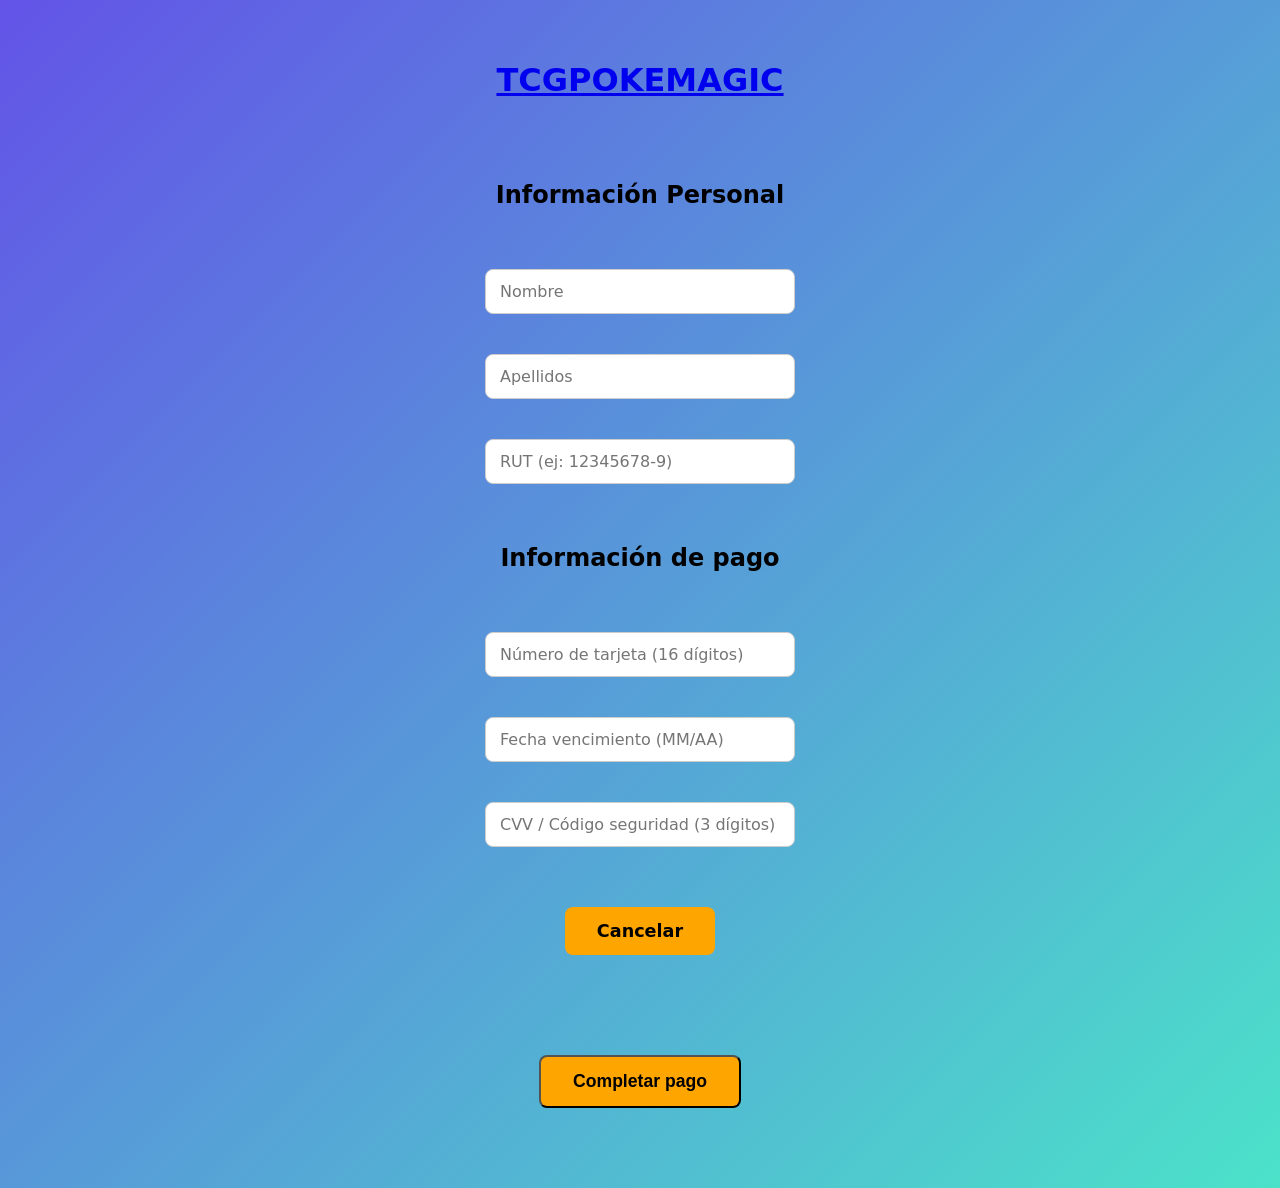
<file: pages/formulariopago.html>
<!DOCTYPE html>
<html lang="en">

<head>
    <meta charset="UTF-8">
    <meta name="viewport" content="width=device-width, initial-scale=1.0">
    <title>Document</title>
    <link rel="stylesheet" href="../styles/styles.css">
</head>

<body>
    <main id="formulario_pago">
        <a href="../page2.html">
            <h1>TCGPOKEMAGIC</h1>
        </a>

        <h2>Información Personal</h2>
        <input type="text" placeholder="Nombre" id="nombre">
        <input type="text" placeholder="Apellidos" id="apellido">
        <input type="text" placeholder="RUT (ej: 12345678-9)" id="rut">

        <h2>Información de pago</h2>
        <input type="text" placeholder="Número de tarjeta (16 dígitos)" id="numeroTarjeta">
        <input type="text" placeholder="Fecha vencimiento (MM/AA)" id="vencimiento">
        <input type="password" placeholder="CVV / Código seguridad (3 dígitos)" id="cvv">

        <a href="../pages/page2.html" class="btn-comprar">Cancelar</a>
        <button onclick="completarPago()" class="btn-comprar">Completar pago</button>
    </main>
</body>
<script src="../scripts/script.js"></script>

</html>
</file>
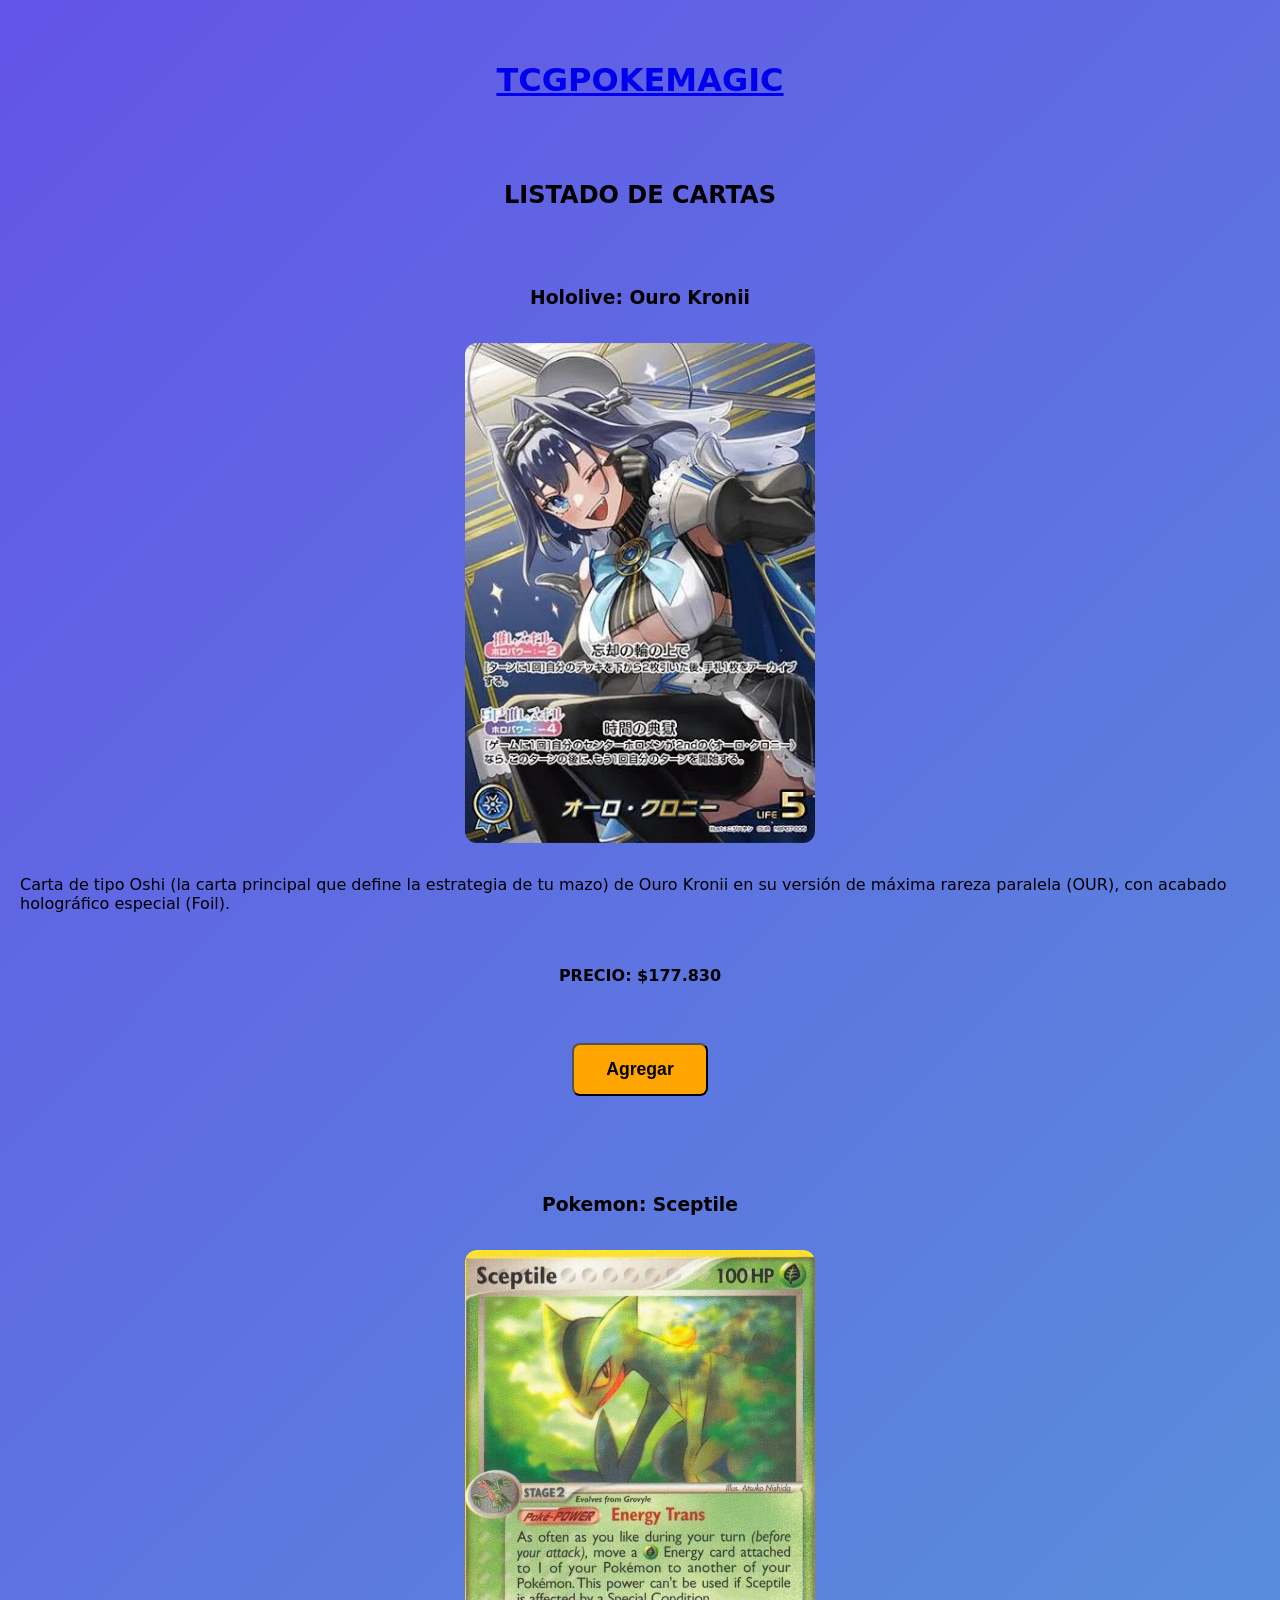
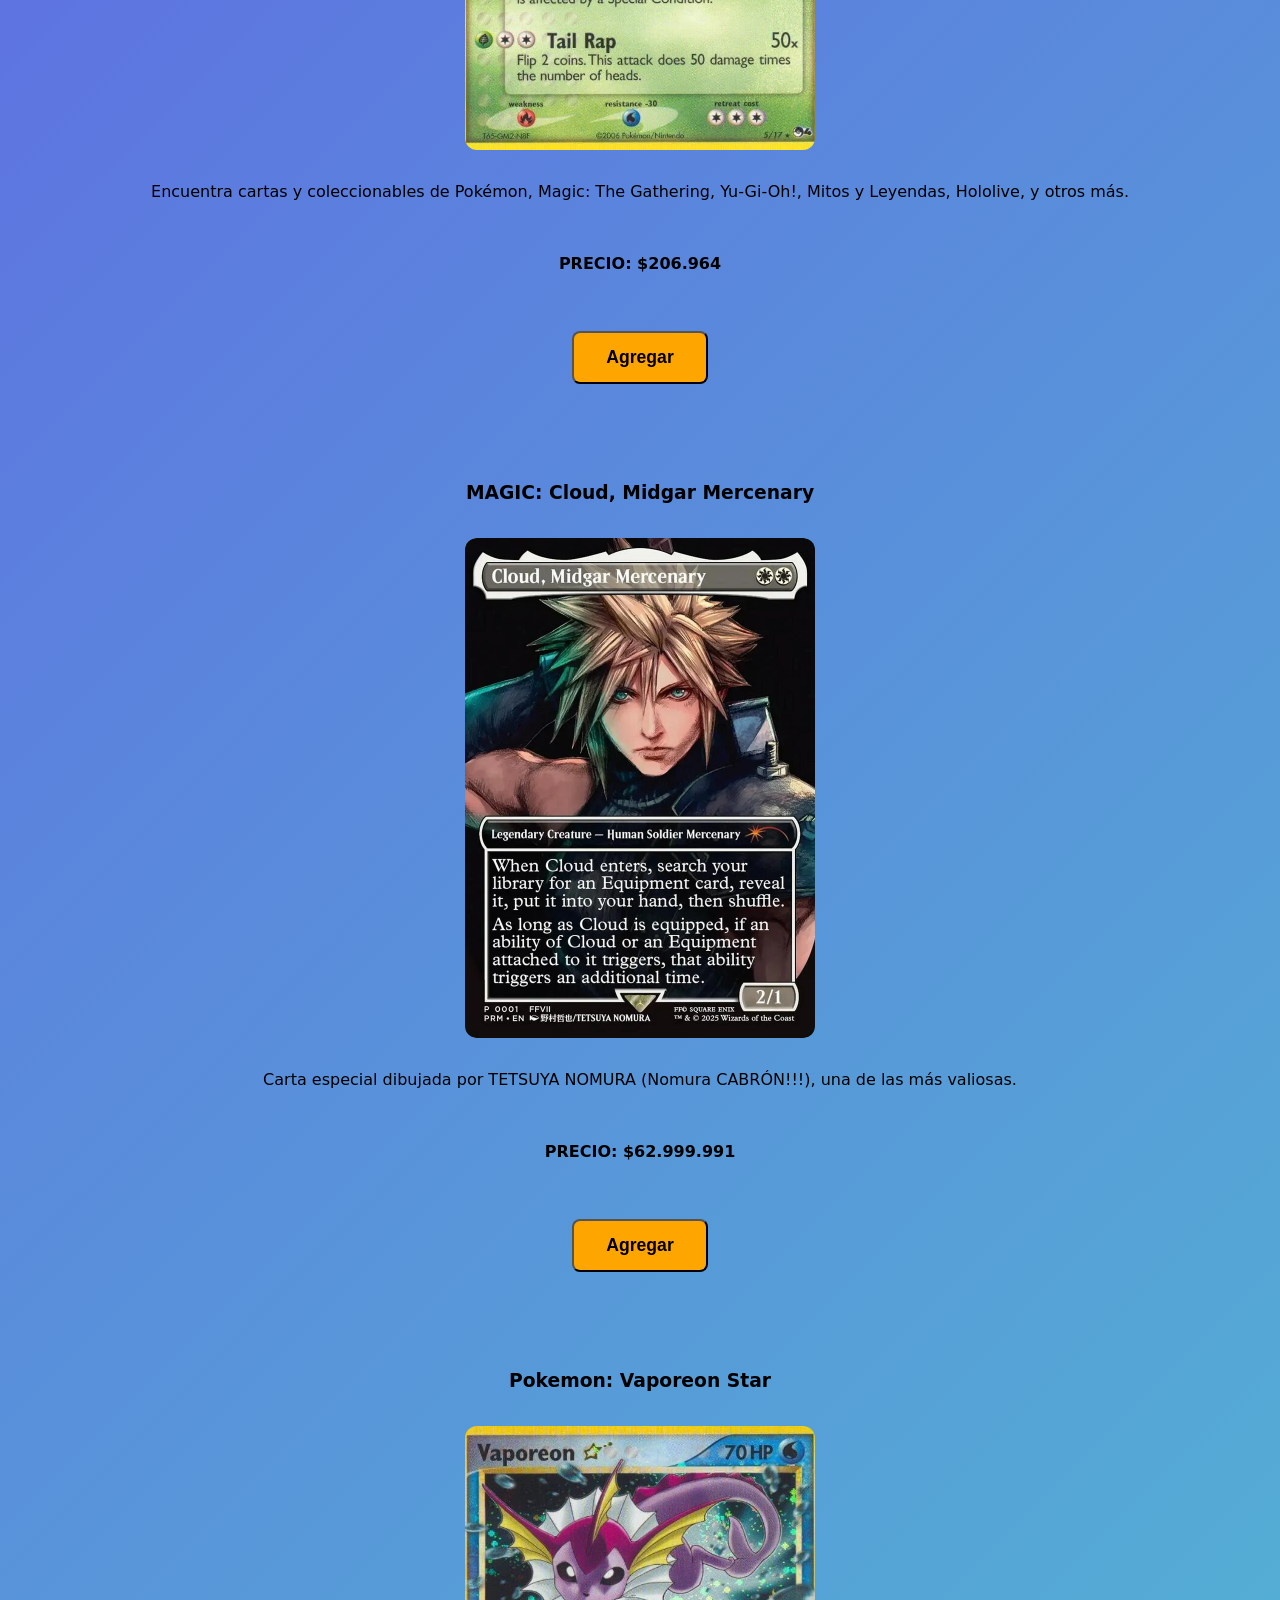
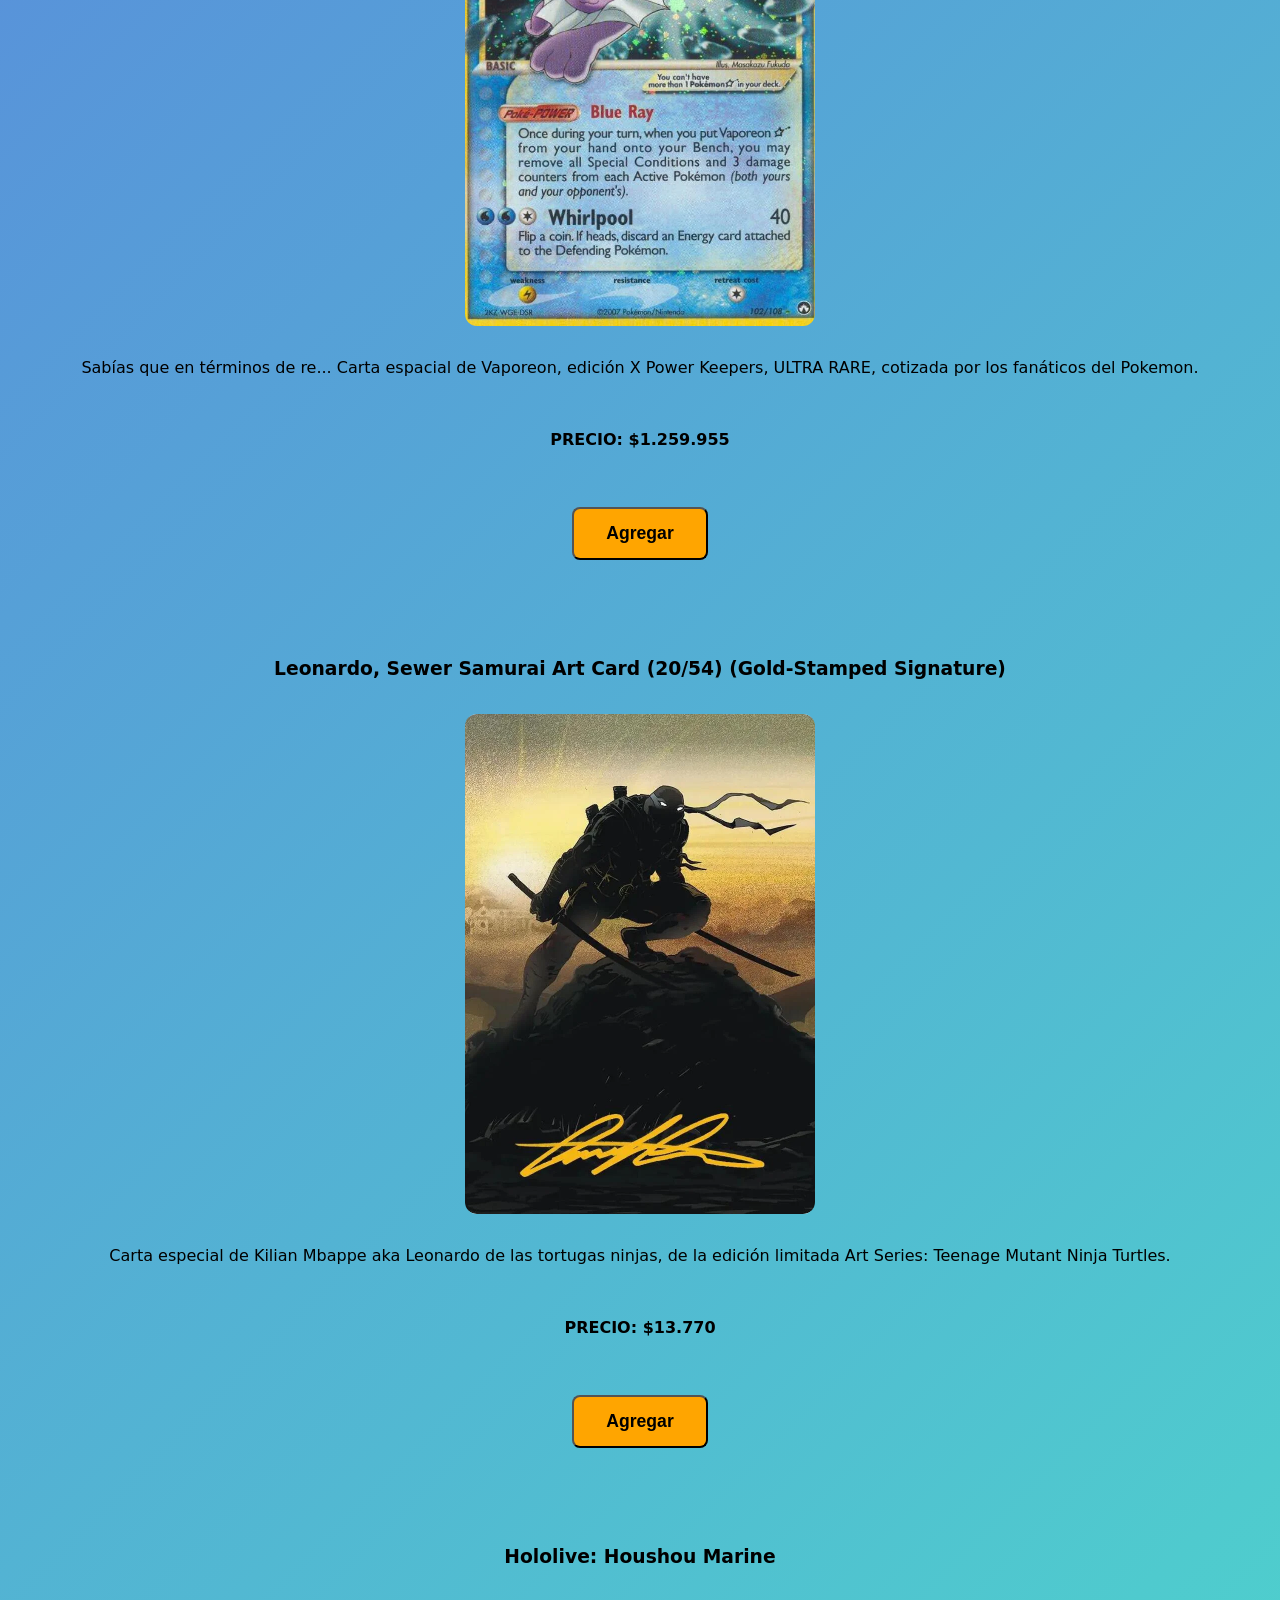
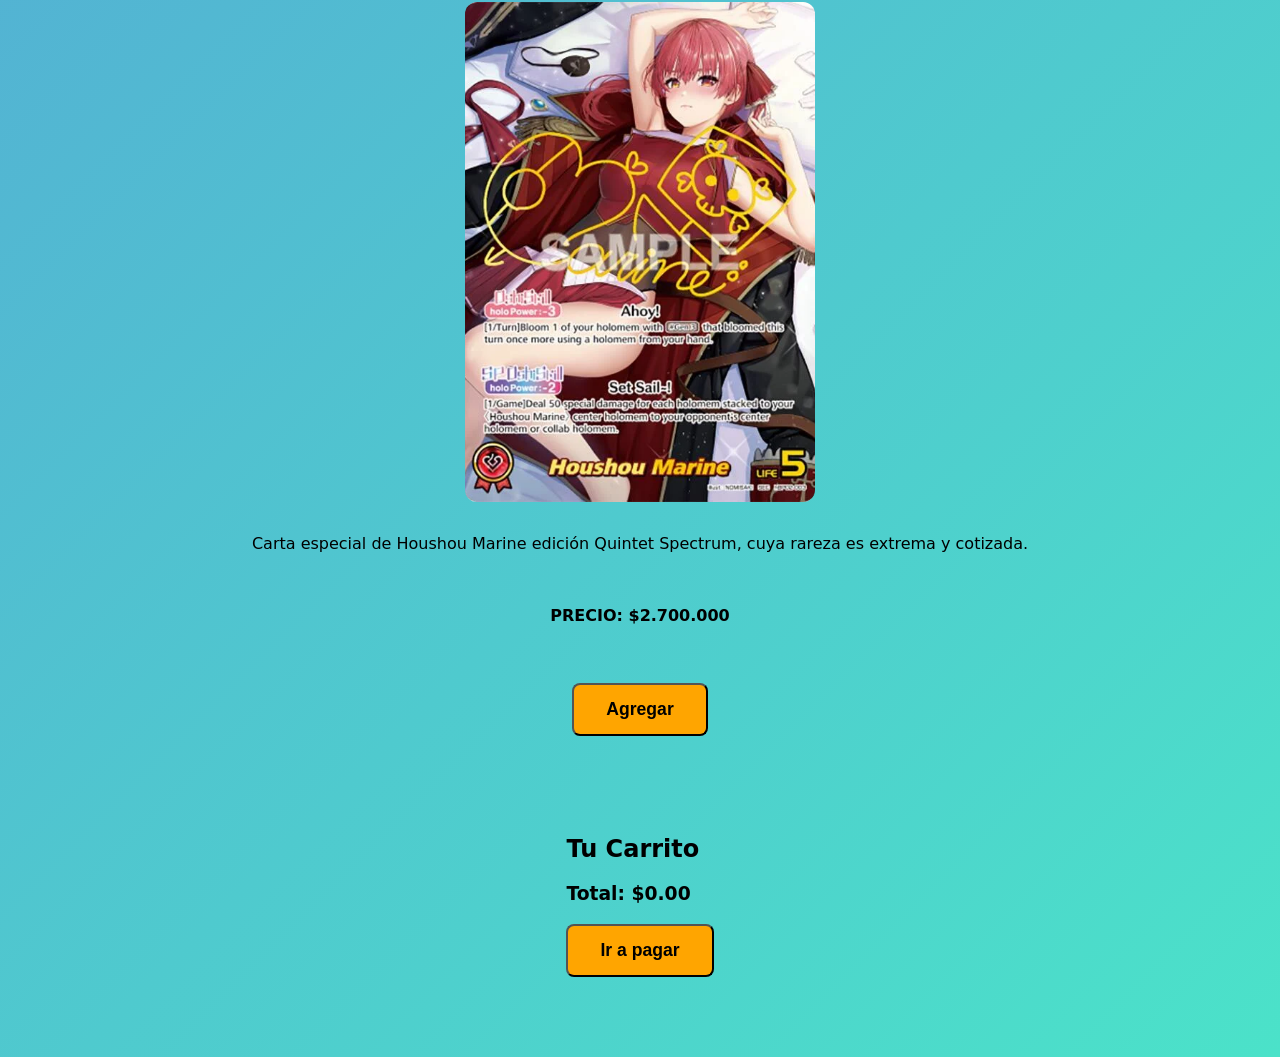
<file: pages/page2.html>
<!DOCTYPE html>
<html lang="en">

<head>
    <meta charset="UTF-8">
    <meta name="viewport" content="width=device-width, initial-scale=1.0">
    <title>Document</title>
    <link rel="stylesheet" href="../styles/styles.css">
</head>

<body>
    <main>
        <a href="../index.html">
            <h1>TCGPOKEMAGIC</h1>
        </a>
        <h2>LISTADO DE CARTAS</h2>
        <section id="carta_1" class="centrador-abajo2">
            <h3>Hololive: Ouro Kronii</h3>
            <img src="../images/images (16).webp" alt="">
            <p>
                Carta de tipo Oshi (la carta principal que define la estrategia de tu mazo) de Ouro Kronii
                en su versión de máxima rareza paralela (OUR), con acabado holográfico especial (Foil).
            </p>
            <h4>PRECIO: $177.830</h4>
            <button onclick="agregarAlCarrito('carta_1', 'Hololive: Ouro Kronii', 177830)" class="btn-comprar">Agregar</button>
        </section>

        <section id="carta_2" class="centrador-abajo2">
            <h3>Pokemon: Sceptile</h3>
            <img src="../images/88948_in_1000x1000.webp" alt="">
            <p>
                Encuentra cartas y coleccionables de Pokémon, Magic: The Gathering, Yu-Gi-Oh!, Mitos y
                Leyendas, Hololive, y otros más.
            </p>
            <h4>PRECIO: $206.964</h4>
            <button onclick="agregarAlCarrito('carta_2', 'Pokemon: Sceptile', 206964)" class="btn-comprar">Agregar</button>
        </section>

        <section id="carta_3" class="centrador-abajo2">
            <h3>MAGIC: Cloud, Midgar Mercenary</h3>
            <img src="../images/638818_in_1000x1000.webp" alt="">
            <p>
                Carta especial dibujada por TETSUYA NOMURA (Nomura CABRÓN!!!), una de las más valiosas.
            </p>
            <h4>PRECIO: $62.999.991</h4>
            <button onclick="agregarAlCarrito('carta_3', 'MAGIC: Cloud, Midgar Mercenary', 62999991)" class="btn-comprar">Agregar</button>
        </section>

        <section id="carta_4" class="centrador-abajo2">
            <h3>Pokemon: Vaporeon Star</h3>
            <img src="../images/90292_in_1000x1000.webp" alt="">
            <p>
                Sabías que en términos de re... Carta espacial de Vaporeon, edición X Power Keepers, ULTRA RARE,
                cotizada
                por los fanáticos del Pokemon.
            </p>
            <h4>PRECIO: $1.259.955</h4>
            <button onclick="agregarAlCarrito('carta_4', 'Pokemon: Vaporeon Star', 1259955)" class="btn-comprar">Agregar</button>
        </section>

        <section id="carta_5" class="centrador-abajo2">
            <h3>Leonardo, Sewer Samurai Art Card (20/54) (Gold-Stamped Signature)</h3>
            <img src="../images/680290_in_1000x1000.webp" alt="">
            <p>
                Carta especial de Kilian Mbappe aka Leonardo de las tortugas ninjas, de la edición limitada
                Art Series: Teenage Mutant Ninja Turtles.
            </p>
            <h4>PRECIO: $13.770</h4>
            <button
                onclick="agregarAlCarrito('carta_5', 'Leonardo, Sewer Samurai Art Card (20/54) (Gold-Stamped Signature)', 13770)" class="btn-comprar">Agregar</button>
        </section>

        <section id="carta_6" class="centrador-abajo2">
            <h3>Hololive: Houshou Marine</h3>
            <img src="../images/657538_in_1000x1000.webp" alt="">
            <p>
                Carta especial de Houshou Marine edición Quintet Spectrum, cuya rareza es extrema y cotizada.
            </p>
            <h4>PRECIO: $2.700.000</h4>
            <button onclick="agregarAlCarrito('carta_6', 'Hololive: Houshou Marine', 2700000)" class="btn-comprar">Agregar</button>
        </section>

        <section>
            <div class="carrito">
                <h2>Tu Carrito</h2>
                <ul id="carrito_items">
                    <!-- Placeholder barato acá pa la inyección -->
                    <!-- ola profe-->
                </ul>
                <h3>Total: $<span id="carrito_total">0.00</span></h3>
                <button onclick="irAPagar()" class="btn-comprar">Ir a pagar</button>
            </div>
        </section>
    </main>
</body>
<script src="../scripts/script.js"></script>

</html>
</file>
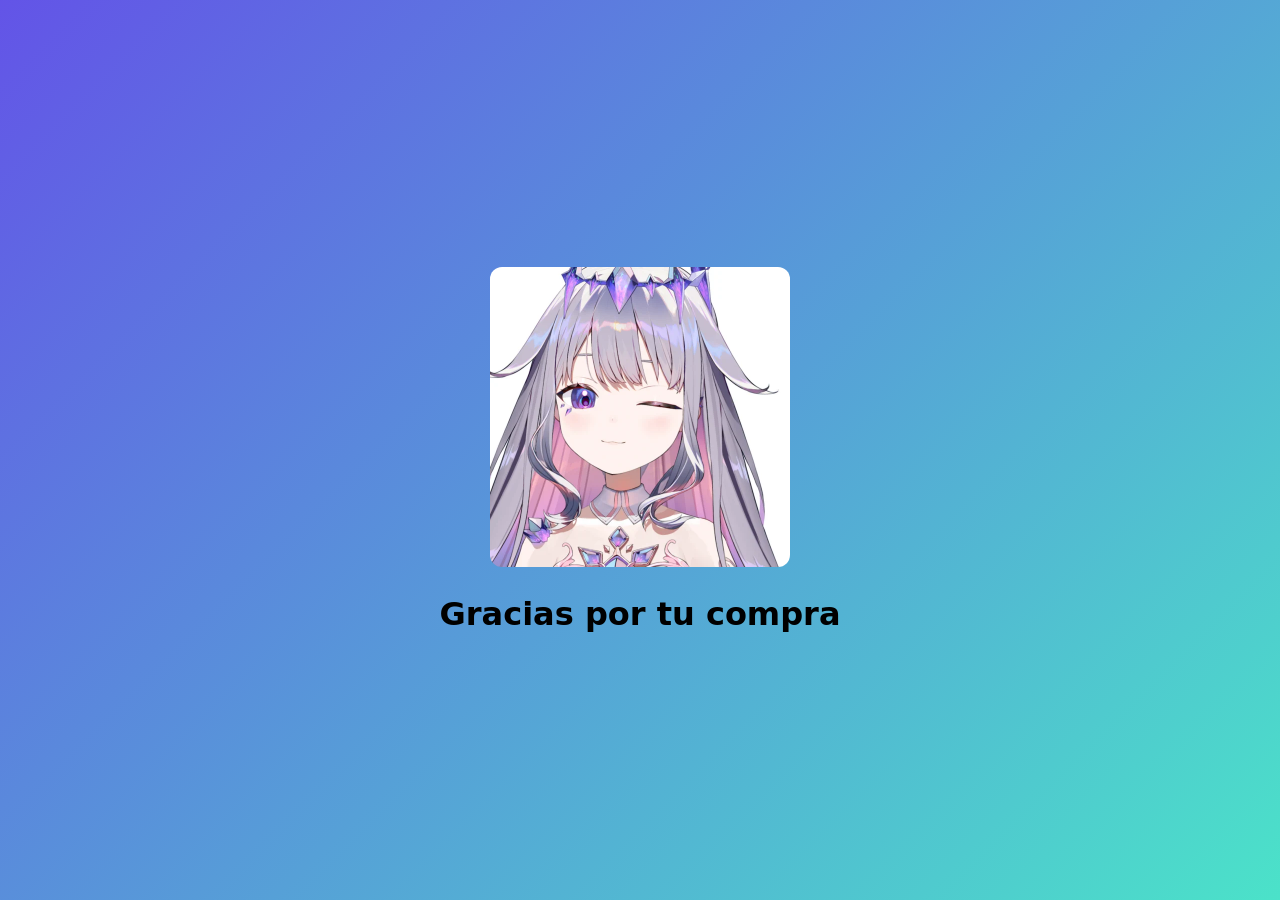
<file: pages/pagocompletado.html>
<!DOCTYPE html>
<html lang="en">

<head>
    <meta charset="UTF-8">
    <meta name="viewport" content="width=device-width, initial-scale=1.0">
    <title>Document</title>
    <link rel="stylesheet" href="../styles/styles.css">
</head>

<body>
    <div class="pago_completado">
        <a href="../pages/page2.html">
            <img src="../images/17693056__1259424690.webp" alt="Volver a la tienda">
        </a>
        <h1>Gracias por tu compra</h1>
    </div>
</body>

</html>
</file>
<file: styles/styles.css>
body {
    font-family: system-ui, -apple-system, BlinkMacSystemFont, 'Segoe UI', Roboto, Oxygen, Ubuntu, Cantarell, 'Open Sans', 'Helvetica Neue', sans-serif;
    margin: 0;
    padding: 0;
    background: linear-gradient(135deg, #4e3de4e1, #4be2c9);
    ;
}

img {
    max-width: 100%;
    height: auto;
}


/* HEADER */

header {
    display: flex;
    align-items: center;
    justify-content: center;
    gap: 24px;
    border-bottom: 1px solid #dfdfdf;
    padding: 12px;
    margin-bottom: 0;
}

header h1 {
    margin: 0;
    font-size: 1.8rem;
    line-height: 1;
}

header img {
    height: 60px;
    width: auto;
    object-fit: contain;
}

header section:nth-child(2) {
    display: flex;
    gap: 12px;
    align-items: center;
}

header a {
    text-decoration: none;
    color: #000;
}

header a:hover {
    color: orange;
}


/* CONTENIDO PRINCIPAL */

main {
    display: flex;
    flex-direction: column;
    align-items: center;
    gap: 40px;
    padding: 40px 20px;
}

.centrador-abajo {
    display: flex;
    flex-direction: column;
    align-items: center;
    gap: 16px;
    width: 100%;
}

.centrador-abajo>img {
    width: 100%;
    max-width: 1000px;
    max-height: 450px;
    object-fit: cover;
    border-radius: 12px;
}

.centrador-abajo2 {
    /* ESTA ES PARA LAS CARTAS DE LA PAG 2*/
    /* PERDON???? */
    display: flex;
    flex-direction: column;
    align-items: center;
    gap: 16px;
    width: 100%;
}

.centrador-abajo2>img {
    width: 100%;
    width: 350px;
    height: 500px;
    object-fit: cover;
    border-radius: 12px;
}

.btn-comprar {
    display: flex;
    width: fit-content;
    margin: 20px auto 40px;
    background-color: orange;
    color: #000;
    text-decoration: none;
    font-weight: bold;
    font-size: 1.1rem;
    padding: 14px 32px;
    border-radius: 8px;
    transition: transform 0.2s ease, background-color 0.2s ease;
}

.btn-comprar:hover {
    background-color: red;
    transform: translateY(-2px);
    cursor: pointer;
}


/* INFORMACION */

#informacion {
    width: 100%;
}

#informacion p {
    max-width: 800px;
    margin: auto;
    line-height: 1.5;
    text-align: center;
}


/* CONTACTO */

#contacto {
    display: flex;
    justify-content: center;
    align-items: center;
    gap: 100px;
    padding: 20px;
}

#contacto div:first-child img {
    width: 250px;
    border-radius: 12px;
}

#contacto div:last-child {
    display: flex;
    flex-direction: column;
    gap: 8px;
}

#contacto div:last-child img {
    width: 80px;
    height: auto;
}

/*CAMBIADO EL FORMULARIO PQ ESTÁ HORRIBLE WNNNN*/

#formulario_pago input {
    width: 25%;
    box-sizing: border-box;
    padding: 12px 14px;
    font-size: 1rem;
    font-family: inherit;
    border: 1px solid #ccc;
    border-radius: 8px;
    outline: none;
    transition: border-color 0.2s ease;
}

/* FOOTER */

footer {
    background-color: #000;
    color: #fff;
    text-align: center;
    padding: 12px 0;
    margin-top: 0;
}

.pago_completado {
    display: flex;
    flex-direction: column;
    align-items: center;
    justify-content: center;
    min-height: 100vh;
    text-align: center;
    gap: 24px;
}

.pago_completado img {
    max-width: 300px;
    border-radius: 12px;
    transition: transform 0.25s ease, box-shadow 0.25s ease;
    cursor: pointer;
}

.pago_completado img:hover {
    transform: translateY(-8px);
    box-shadow: 0 12px 20px rgba(0, 0, 0, 0.2);
}

.pago_completado h1 {
    margin: 0;
    font-size: 2rem;
}


/* TABLET Y CELULAR */

@media (max-width: 768px) {

    header {
        flex-direction: column;
        gap: 10px;
    }

    header section:nth-child(2) {
        flex-wrap: wrap;
        justify-content: center;
    }

    main {
        gap: 24px;
        padding: 20px 15px;
    }

    .centrador-abajo {
        padding: 10px;
    }

    .centrador-abajo>img {
        max-height: 300px;
    }

    #informacion {
        padding: 15px;
    }

    #contacto {
        flex-direction: column;
        gap: 25px;
    }

    #contacto div:first-child img {
        width: 200px;
    }

    #contacto div:last-child img {
        width: 60px;
    }
}


/* CELULARES MUY PEQUEÑOS */

@media (max-width: 400px) {

    body {
        font-size: 14px;
    }

    header {
        padding: 10px 5px;
    }

    header section:nth-child(2) {
        gap: 8px;
    }

    header a {
        font-size: 14px;
    }

    main {
        gap: 16px;
        padding: 15px 10px;
    }

    .centrador-abajo {
        padding: 8px;
    }

    .centrador-abajo>img {
        max-height: 220px;
        border-radius: 8px;
    }

    #informacion {
        padding: 10px;
    }

    #contacto {
        padding: 10px;
        gap: 15px;
    }

    #contacto div:first-child img {
        width: 100%;
        max-width: 180px;
    }

    #contacto div:last-child img {
        width: 50px;
    }

    footer {
        font-size: 13px;
        padding: 10px 5px;
    }
}
</file>
